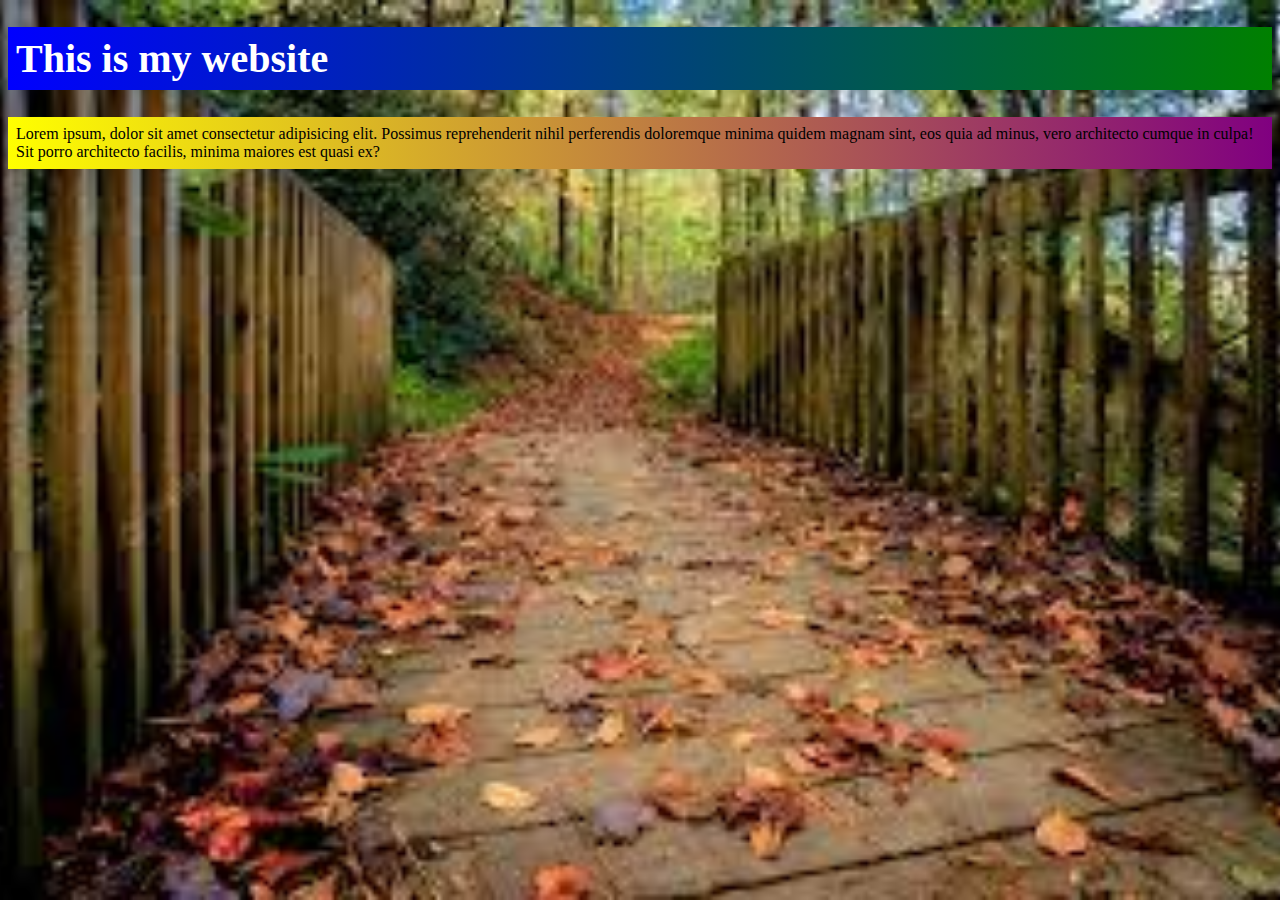
<file: Background/index.html>
<!DOCTYPE html>
<html lang="en">

<head>
    <link rel="stylesheet" href="style.css">
</head>

<body>
    <h1>This is my website</h1>

    <p>Lorem ipsum, dolor sit amet consectetur adipisicing elit. Possimus reprehenderit nihil perferendis doloremque minima quidem magnam sint, eos quia ad minus, vero architecto cumque in culpa! Sit porro architecto facilis, minima maiores est quasi ex?</p>
</body>
</html>
</file>
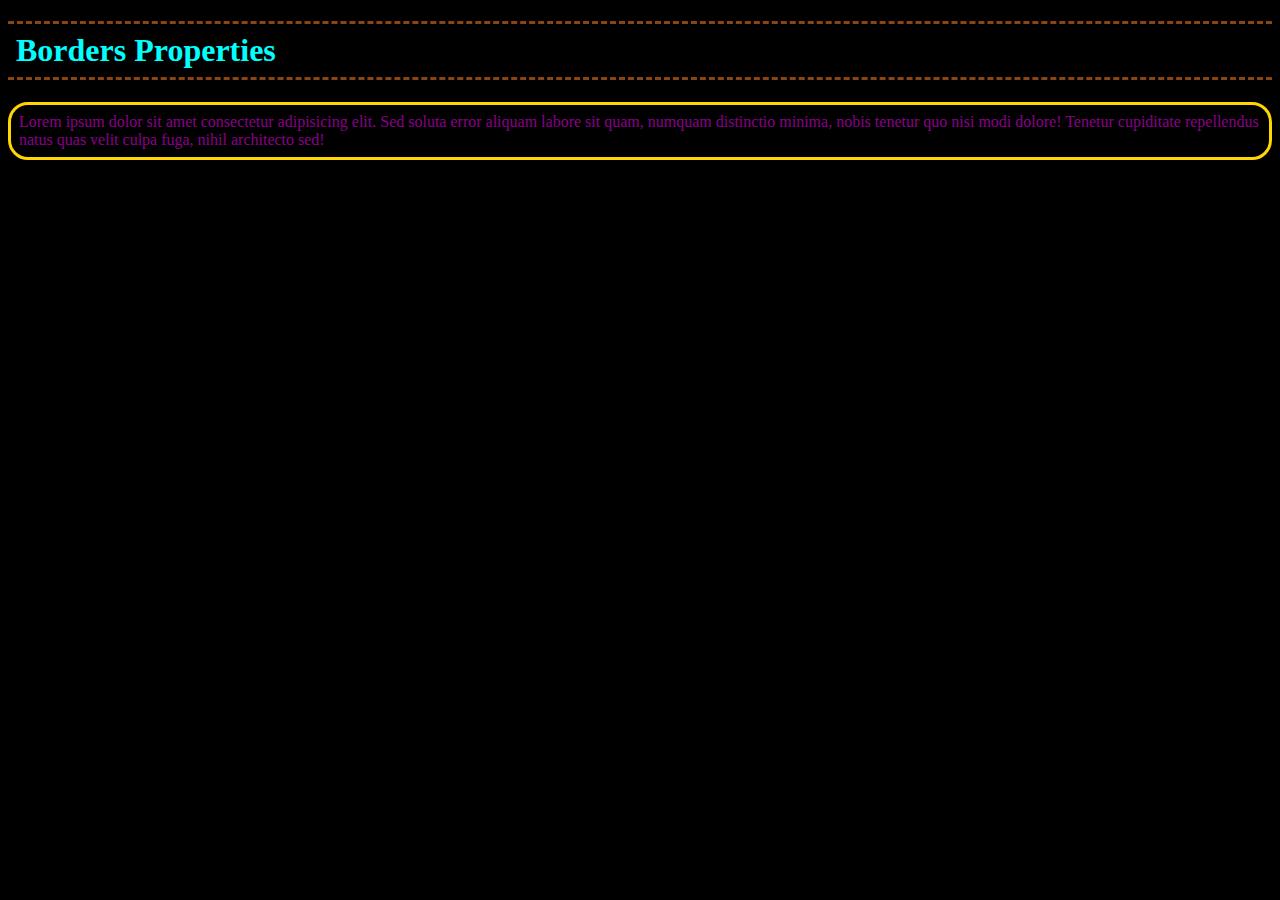
<file: Borders/index.html>
<!DOCTYPE html>
<html lang="en">
<head>
    <link rel="stylesheet" href="style.css">
</head>

<body>
    <h1>Borders Properties</h1>
    <p>Lorem ipsum dolor sit amet consectetur adipisicing elit. Sed soluta error aliquam labore sit quam, numquam distinctio minima, nobis tenetur quo nisi modi dolore! Tenetur cupiditate repellendus natus quas velit culpa fuga, nihil architecto sed!</p>
</body>
</html>
</file>
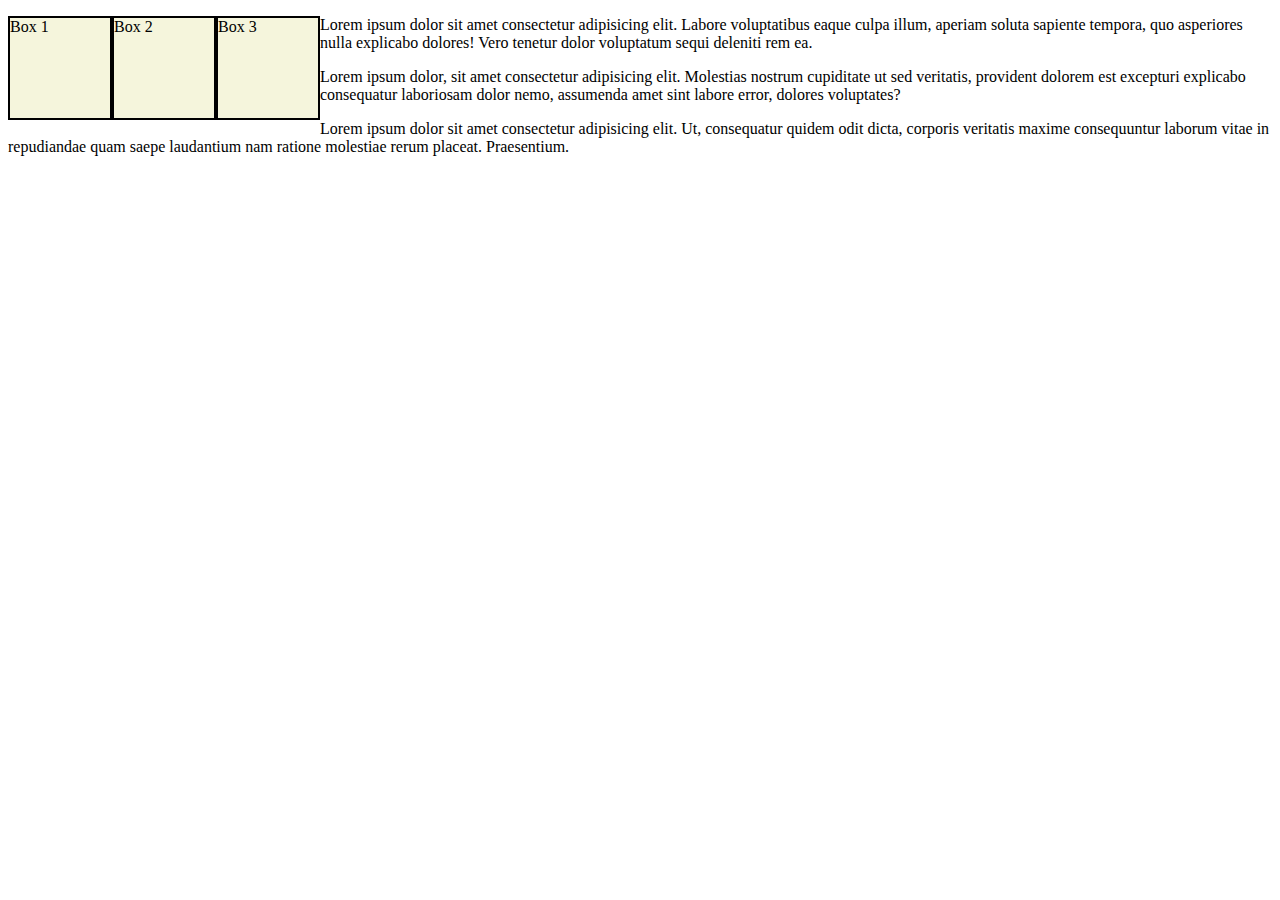
<file: Float/index.html>
<!DOCTYPE html>
<html lang="en">

<head>
    <link rel="stylesheet" href="style.css">
</head>

<body>
    <!--position an element to the left or right side of a container
    eg. popular for wrapping elements around images-->

    <div class="box">Box 1</div>
    <div class="box">Box 2</div>
    <div class="box">Box 3</div>

    <p>Lorem ipsum dolor sit amet consectetur adipisicing elit. Labore voluptatibus eaque culpa illum, aperiam soluta sapiente tempora, quo asperiores nulla explicabo dolores! Vero tenetur dolor voluptatum sequi deleniti rem ea.</p>
    <p>Lorem ipsum dolor, sit amet consectetur adipisicing elit. Molestias nostrum cupiditate ut sed veritatis, provident dolorem est excepturi explicabo consequatur laboriosam dolor nemo, assumenda amet sint labore error, dolores voluptates?</p>
    <p>Lorem ipsum dolor sit amet consectetur adipisicing elit. Ut, consequatur quidem odit dicta, corporis veritatis maxime consequuntur laborum vitae in repudiandae quam saepe laudantium nam ratione molestiae rerum placeat. Praesentium.</p>
</body>

</html>
</file>
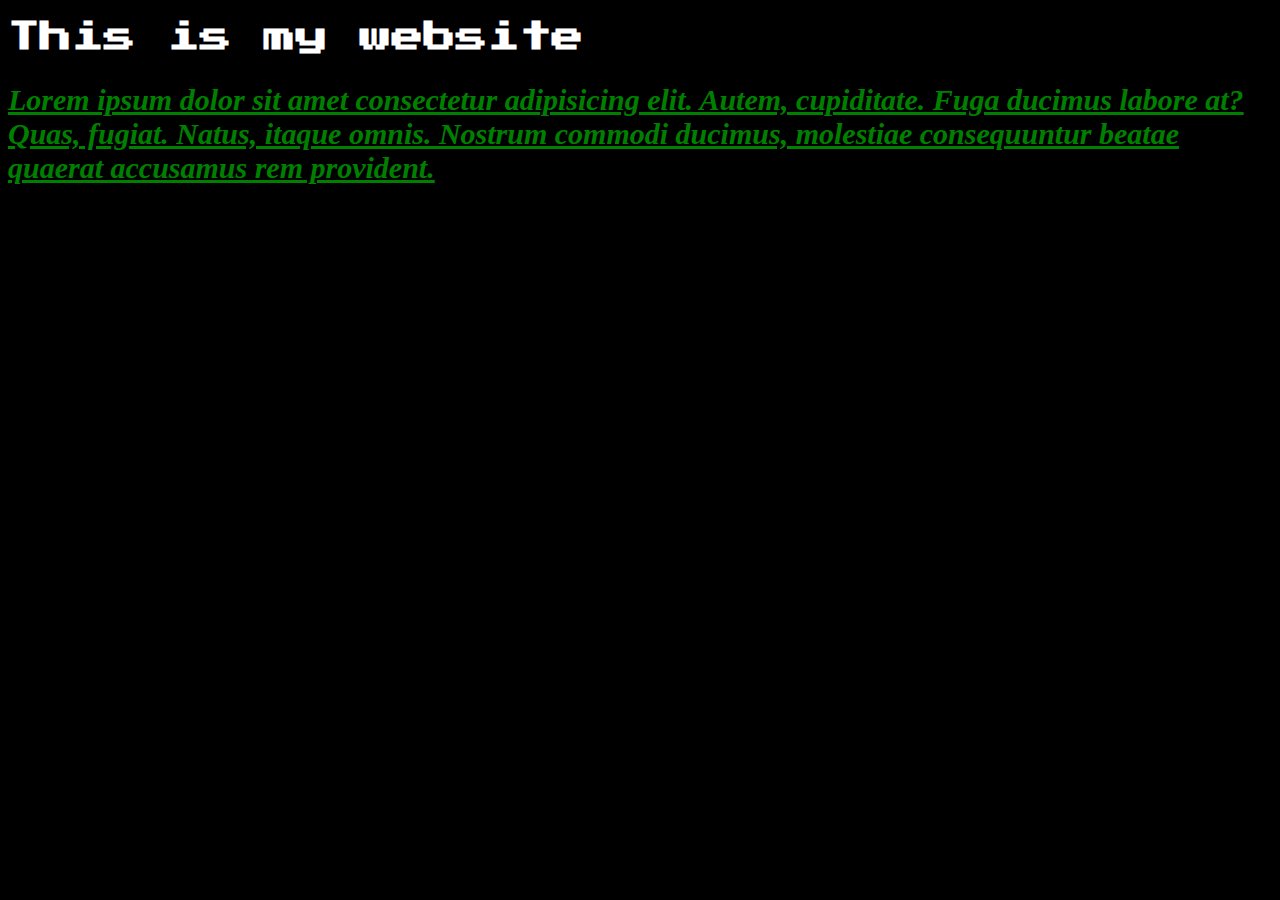
<file: Fonts/index.html>
<!DOCTYPE html>
<html lang="en">

<head>
    <meta charset="UTF-8">
    <meta http-equiv="X-UA-Compatible" content="IE=edge">
    <meta name="viewport" content="width=device-width, initial-scale=1.0">
    <link href="https://fonts.googleapis.com/css2?family=Press+Start+2P&display=swap" rel="stylesheet">
    <link rel="stylesheet" href="style.css">
    <title>Website</title>
</head>

<body>
    <h1>This is my website</h1>

    <p>Lorem ipsum dolor sit amet consectetur adipisicing elit. Autem, cupiditate. Fuga ducimus labore at? Quas, fugiat.
        Natus, itaque omnis. Nostrum commodi ducimus, molestiae consequuntur beatae quaerat accusamus rem provident.</p>
</body>

</html>
</file>
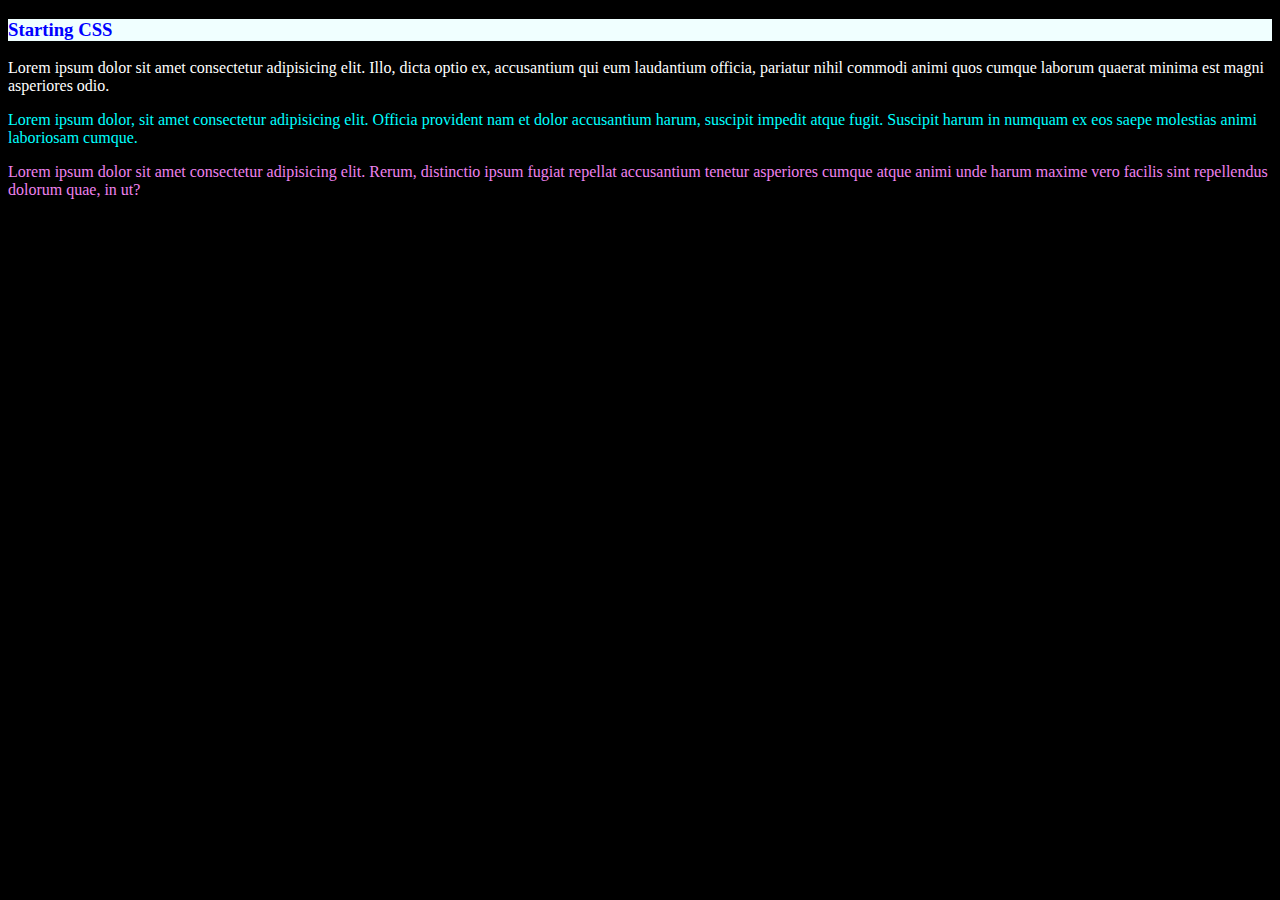
<file: Introduction/index.html>
<!DOCTYPE html>
<html lang="en">

<head>
    <meta charset="UTF-8">
    <meta http-equiv="X-UA-Compatible" content="IE=edge">
    <meta name="viewport" content="width=device-width, initial-scale=1.0">
    <!-- External CSS -->
    <link rel="stylesheet" href="style.css">
    <title>Website</title>
    <!-- Internal CSS -->
    <style>
        body {
            background-color: black;
        }
    </style>
</head>

<body>
    <!-- Internal CSS
         Inline CSS
        External CSS-->

    <!--Inline CSS-->
    <h3 style="color: blue; background-color: azure;">Starting CSS</h3>

    <p>Lorem ipsum dolor sit amet consectetur adipisicing elit. Illo, dicta optio ex, accusantium qui eum laudantium
        officia, pariatur nihil commodi animi quos cumque laborum quaerat minima est magni asperiores odio.</p>
    <p id="aqua">Lorem ipsum dolor, sit amet consectetur adipisicing elit. Officia provident nam et dolor accusantium
        harum, suscipit impedit atque fugit. Suscipit harum in numquam ex eos saepe molestias animi laboriosam cumque.
    </p>
    <p class="voilet">Lorem ipsum dolor sit amet consectetur adipisicing elit. Rerum, distinctio ipsum fugiat repellat
        accusantium tenetur asperiores cumque atque animi unde harum maxime vero facilis sint repellendus dolorum quae,
        in ut?</p>
</body>

</html>
</file>
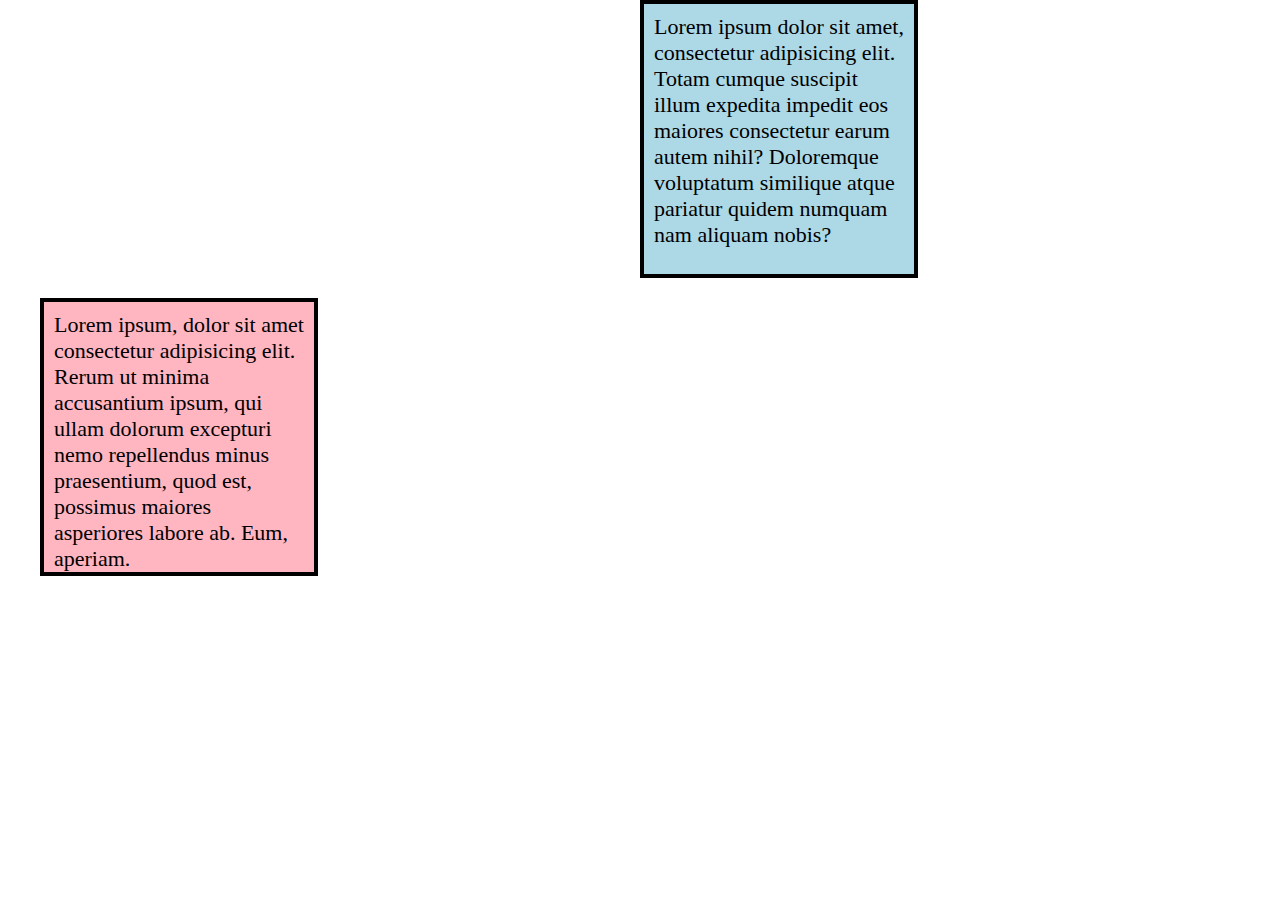
<file: Margins-And-Paddings/index.html>
<!DOCTYPE html>
<html lang="en">

<head>
    <link rel="stylesheet" href="style.css">
</head>

<body>
    <div class="box1">
        Lorem ipsum dolor sit amet, consectetur adipisicing elit. Totam cumque suscipit illum expedita impedit eos maiores consectetur earum autem nihil? Doloremque voluptatum similique atque pariatur quidem numquam nam aliquam nobis?
    </div>
    <div class="box2">
        Lorem ipsum, dolor sit amet consectetur adipisicing elit. Rerum ut minima accusantium ipsum, qui ullam dolorum excepturi nemo repellendus minus praesentium, quod est, possimus maiores asperiores labore ab. Eum, aperiam.
    </div>
</body>
</html>
</file>
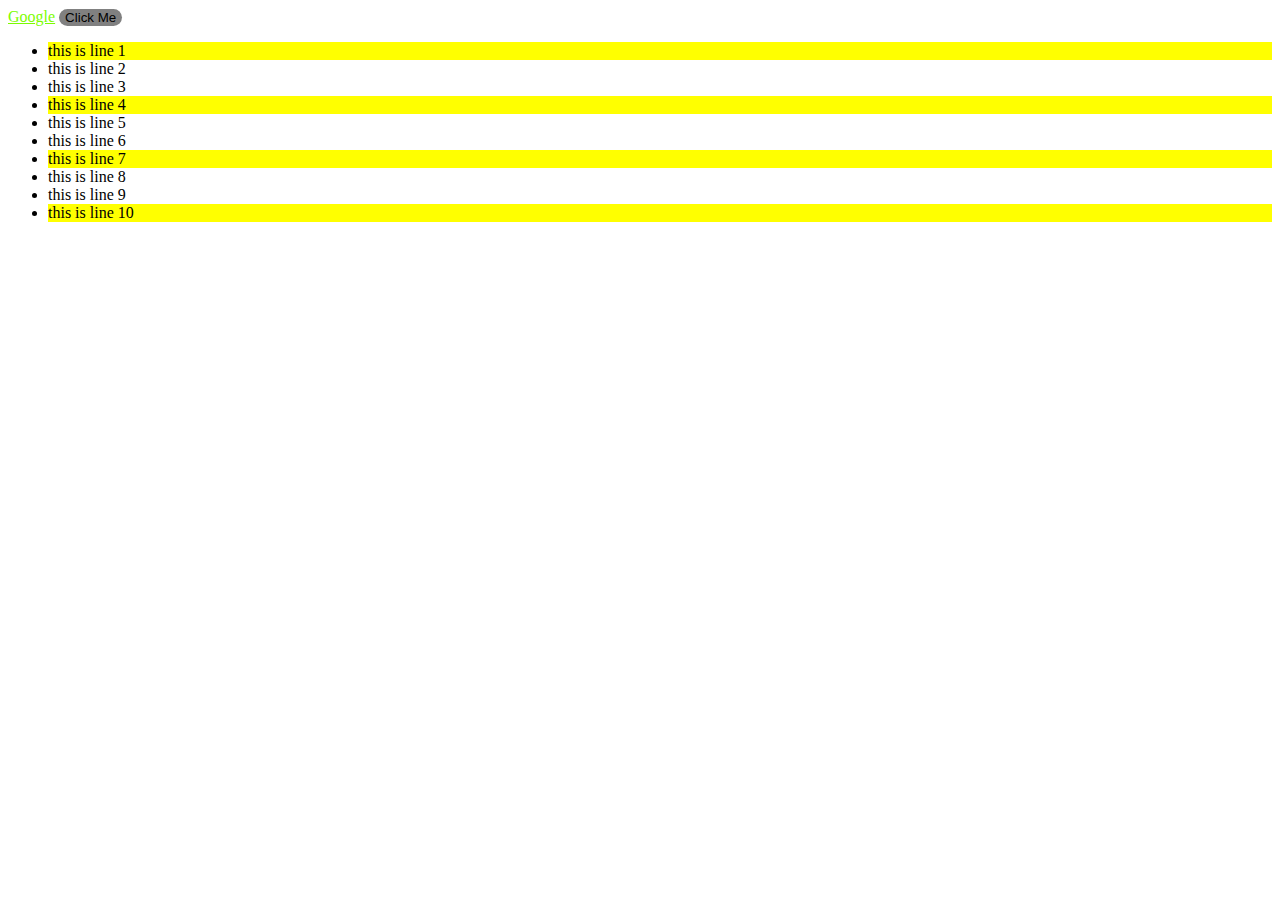
<file: Psuedo-Classes/index.html>
<!DOCTYPE html>
<html lang="en">

<head>
    <link rel="stylesheet" href="style.css">
</head>

<body>
    <a href="https://www.google.com">Google</a>
    <button>Click Me</button>

    <ul>
        <li>this is line 1</li>
        <li>this is line 2</li>
        <li>this is line 3</li>
        <li>this is line 4</li>
        <li>this is line 5</li>
        <li>this is line 6</li>
        <li>this is line 7</li>
        <li>this is line 8</li>
        <li>this is line 9</li>
        <li>this is line 10</li>
    </ul>
</body>

</html>
</file>
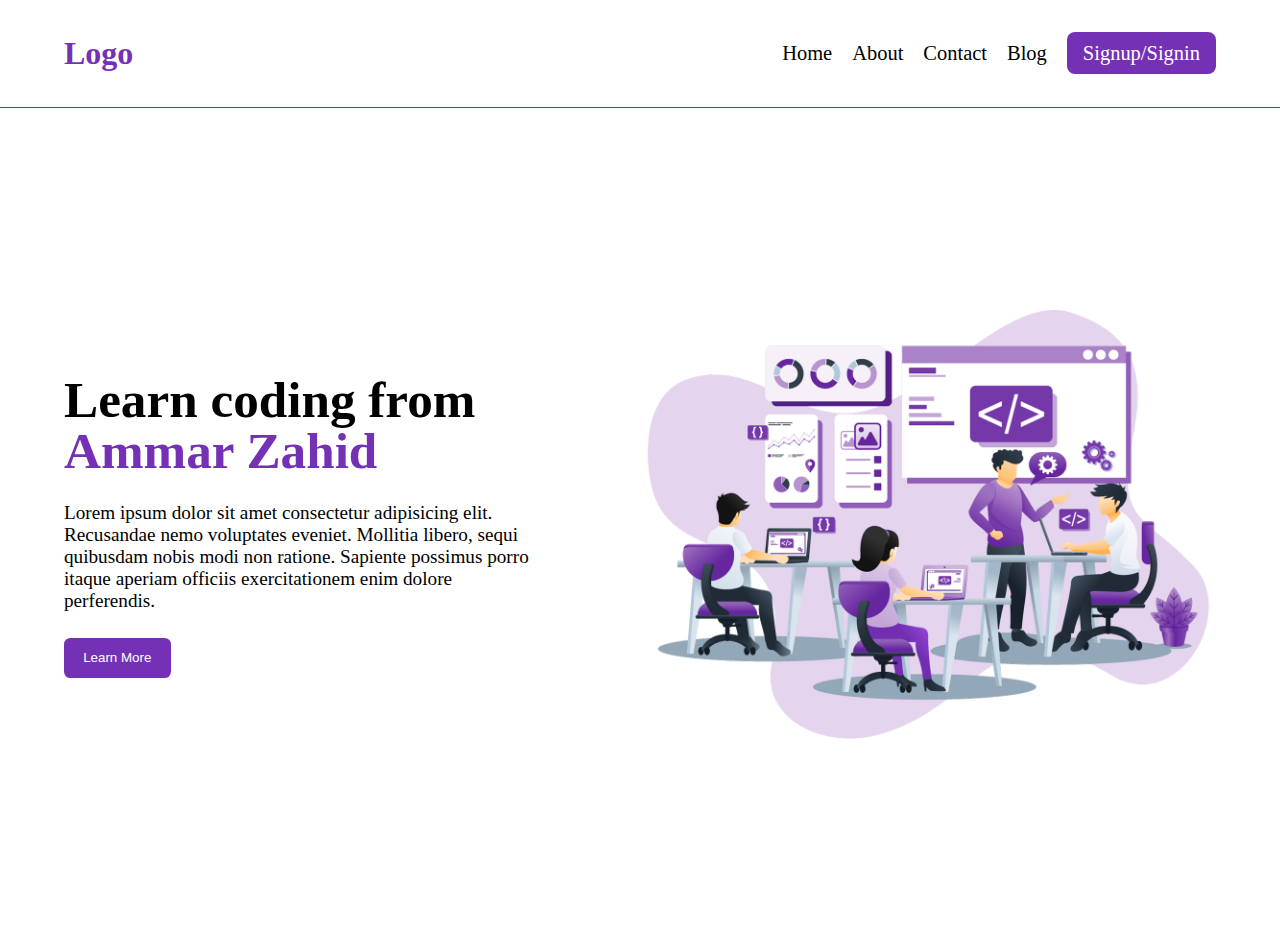
<file: Responsive-Design/index.html>
<!DOCTYPE html>
<html lang="en">
  <head>
    <meta charset="UTF-8" />
    <meta name="viewport" content="width=device-width, initial-scale=1.0" />
    <title>Responsive Website</title>
    <link rel="stylesheet" href="style.css" />
    <link
      rel="stylesheet"
      href="https://cdnjs.cloudflare.com/ajax/libs/font-awesome/6.4.2/css/all.min.css"
    />
  </head>
  <body>
    <nav id="nav" class="container">
      <div class="nav-logo">
        <h1>Logo</h1>
      </div>
      <div class="nav-items">
        <a href="">Home</a>
        <a href="">About</a>
        <a href="">Contact</a>
        <a href="">Blog</a>
        <a href="">Signup/Signin</a>
        <i class="fa-solid fa-bars"></i>
      </div>
    </nav>

    <section id="home" class="container">
      <div class="left">
        <h1>Learn coding from <span>Ammar Zahid</span></h1>
        <p>
          Lorem ipsum dolor sit amet consectetur adipisicing elit. Recusandae
          nemo voluptates eveniet. Mollitia libero, sequi quibusdam nobis modi
          non ratione. Sapiente possimus porro itaque aperiam officiis
          exercitationem enim dolore perferendis.
        </p>
        <button>Learn More</button>
      </div>
      <div class="right">
        <img src="./img.png" alt="img" />
      </div>
    </section>
  </body>
</html>
</file>
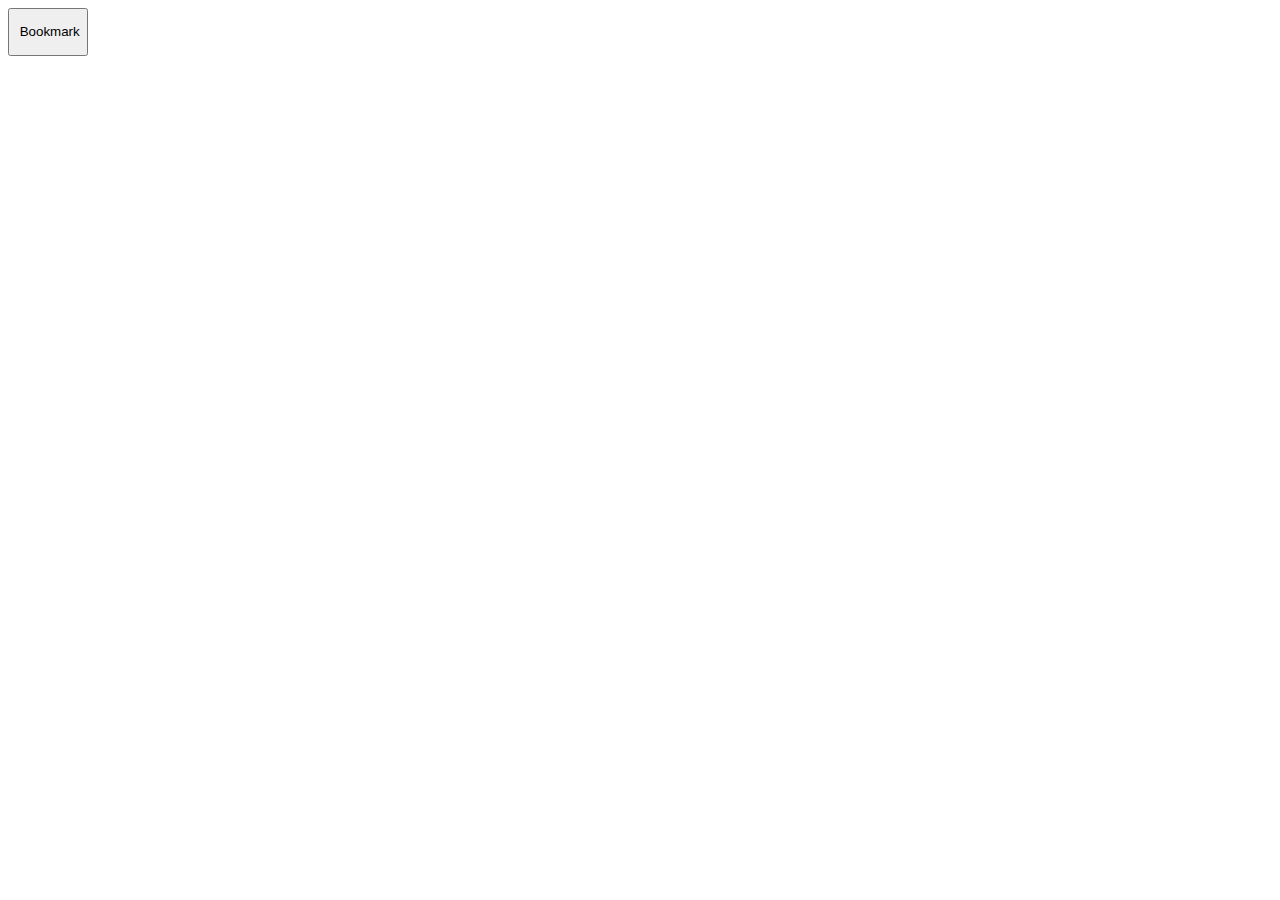
<file: 1. Moving-Things-With-CSS/First-Transition/index.html>
<!DOCTYPE html>
<html lang="en">

<head>
    <meta charset="UTF-8">
    <meta name="viewport" content="width=device-width, initial-scale=1.0">
    <title>Motion Design</title>
    <link rel="stylesheet" href="style.css">
    <link rel="stylesheet" href="https://cdnjs.cloudflare.com/ajax/libs/font-awesome/6.4.0/css/all.min.css"
        integrity="sha512-iecdLmaskl7CVkqkXNQ/ZH/XLlvWZOJyj7Yy7tcenmpD1ypASozpmT/E0iPtmFIB46ZmdtAc9eNBvH0H/ZpiBw=="
        crossorigin="anonymous" referrerpolicy="no-referrer" />
</head>

<body>
    <button class="bookmark-button">
        <div class="star" style="display: inline-block;">
            <i class="fa-regular fa-star"></i>
        </div>
        <p style="display: inline-block;">Bookmark</p>
    </button>
</body>

</html>
</file>
<file: Background/style.css>
body {
    background-image: url(background.jfif);
    background-repeat: no-repeat;
    background-attachment: fixed;
    background-position: center;
    background-size: cover;
}

h1 {
    padding: 8px;
    color: white;
    font-size: 40px;
    background: linear-gradient(to right, blue, green);
}

p {
padding: 8px;
    background: linear-gradient(to right, yellow, purple);
}
</file>
<file: Borders/style.css>
body {
    background-color: black;
}

h1 {
    padding: 8px;
    color: aqua;
    border-top-style: dashed;
    border-bottom-style: dashed;
    border-top-color: saddlebrown;
    border-bottom-color: saddlebrown;
}

p {
    padding: 8px;
    border: solid;
    border-color: gold;
    color: darkmagenta;
    border-radius: 20px;
    border-width: 3px;
}
</file>
<file: Float/style.css>
.box {
    border: 2px solid black;
    width: 100px;
    height: 100px;
    background-color: beige;
    margin-bottom: 5px;
    float: left;
}
</file>
<file: Fonts/style.css>
body {
    background-color: black;
}

h1 {
    font-family: "press start 2p";
    color: white;
}

p {
    color: green;
    font-size: 30px;
    font-family: 'consolas';
    font-weight: 700;
    font-style: italic;
    text-decoration: underline;   
}
</file>
<file: Introduction/style.css>
p {
    color: white;
}

p#aqua {
    color: aqua;
}
p.voilet {
    color: violet;
}
</file>
<file: Margins-And-Paddings/style.css>
body {
    margin: 0;
    padding: 0;
}

.box1 {
    border: 4px solid black;
    background-color: lightblue;
    width: 250px;
    height: 250px;
    font-size: 22px;
    margin-bottom: 20px;
    padding: 10px;
    margin-left: 50%;
}

.box2{
    border: 4px solid black;
    background-color: lightpink;
    width: 250px;
    height: 250px;
    font-size: 22px;
    padding: 10px;
    margin-left: 40px;
}
</file>
<file: Psuedo-Classes/style.css>
a:link{
    color: lawngreen;
}
a:visited{
    color: gray;
}
a:active{
    color: aqua;
}
a:hover{
    color: tomato;
}

button{
    border: none;
    border-radius: 30px;
    background-color: gray;
}
button:hover{
    background-color: rosybrown;
}
button:active{
    background-color: orange;
}

/* li:nth-child(even){
    background-color: gray;
}
li:nth-child(odd){
    background-color: lightgray;
} */

li:nth-child(3n + 1){
    background-color: yellow;
}
</file>
<file: Responsive-Design/style.css>
* {
  margin: 0;
  padding: 0;
  box-sizing: border-box;
}

html,
body {
  width: 100%;
  height: 100%;
}

a {
  text-decoration: none;
}

.container {
  padding: 0px 4rem;
}

#nav {
  width: 100%;
  height: 12vh;
  border-bottom: 1px solid #7531b5;
  display: flex;
  align-items: center;
  justify-content: space-between;
}

.nav-logo {
  color: #7531b5;
  font-weight: 700;
}

.nav-items a {
  color: black;
  font-size: 1.6vw;
  margin-left: 1rem;
}

.nav-items a:nth-child(5) {
  color: white;
  background-color: #7531b5;
  padding: 0.6rem 1rem;
  border-radius: 0.5rem;
}

.nav-items a:nth-child(5):hover {
  color: #7531b5;
  background-color: white;
  border: 1px solid #7531b5;
  transition: all ease 0.2s;
  overflow: hidden;
}

.nav-items i {
  font-weight: 700;
  font-size: 1.6rem;
  display: none;
}
#home {
  display: flex;
  height: calc(100% - 4rem);
  align-items: center;
  position: relative;
}

.left {
  width: 50%;
  padding-right: 6rem;
}

.left h1 {
  font-size: 4vw;
  line-height: 4vw;
  margin-bottom: 2vw;
}

.left h1 span {
  color: #7531b5;
}

.left p {
  font-size: 1.5vw;
}

.left button {
  background-color: #7531b5;
  color: white;
  padding: 1vw 1.5vw;
  border: none;
  border-radius: 0.5vw;
  margin-top: 2vw;
}

.right {
  width: 50%;
}

.right img {
  width: 100%;
}

@media (max-width: 576px) {
  .container {
    padding: 0;
  }
  #nav {
    background-color: #7531b5;
    padding: 0 3vw;
  }
  .nav-logo {
    color: white;
  }
  .nav-items a {
    display: none;
  }
  .nav-items i {
    display: block;
    color: white;
  }

  #home {
    flex-direction: column;
    height: 100vh;
    width: 100vw;
    padding: 0 3vw;
  }

  .left {
    width: 100%;
    padding-top: 5vh;
    height: 40%;
    margin-bottom: 10vw;
  }
  .left h1 {
    font-size: 8vw;
    width: 90%;
    line-height: 8vw;
    font-weight: bold;
    margin-bottom: 4vw;
  }

  .left p {
    font-size: 4vw;
    margin-bottom: 4vw;
  }

  .left button {
    background-color: #7531b5;
    color: white;
    border: none;
    padding: 2vw 4vw;
    border-radius: 1vw;
  }
  .right {
    width: 100%;
    height: 60%;
  }
  .right img {
    height: 70vw;
  }
}
</file>
<file: 1. Moving-Things-With-CSS/First-Transition/style.css>
.bookmark-button:hover {
    background-color: hsl(280, 50%, 0%);
   }
   .bookmark-button:active {
    box-shadow: 0 0 0 0 hsl(0, 0%, 0%);
   }

   .bookmark-button {
    transition: box-shadow 0.2s;
   }
</file>
